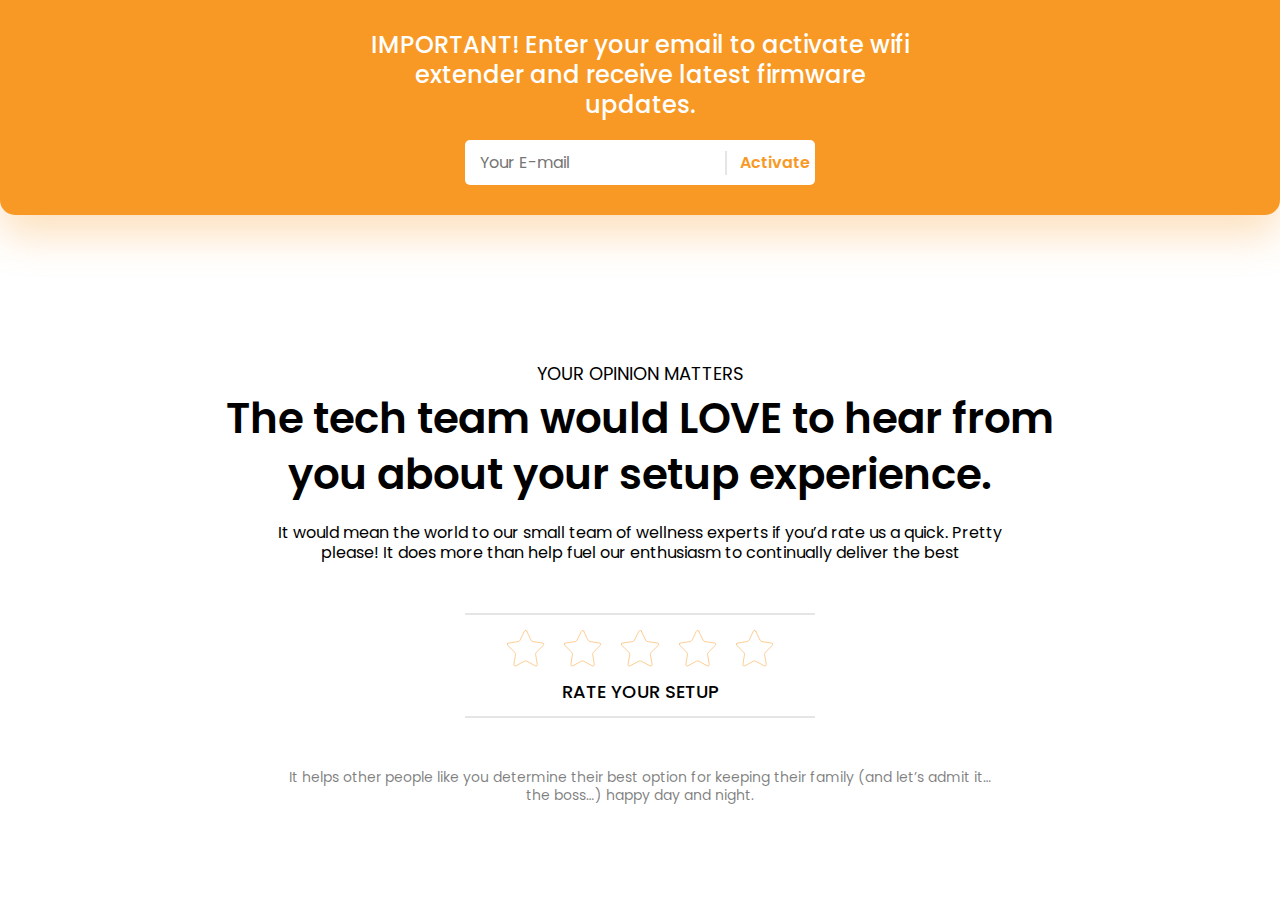
<file: app/index.html>
<!DOCTYPE html>
<html lang="en">

<head>
	<meta charset="UTF-8">
	<meta name="viewport" content="width=device-width, initial-scale=1.0">
	<title>Главная</title>
	<link rel="stylesheet" href="css/style.min.css">
</head>

<body>

	<!-- WRAPPER start -->
	<div class="wrapper page-evaluation">

		<div class="panel-email-form">
			<div class="container">
				<div class="panel-email-form__content">
					<p class="panel-email-form__descr">IMPORTANT! Enter your email to activate wifi extender and
						receive latest firmware updates.</p>
					<div class="panel-email-form__input-box">
						<input type="text" class="panel-email-form__input" placeholder="Your E-mail" />
						<button type="button" class="panel-email-form__input-btn" disabled>Activate</button>
					</div>
				</div>
			</div>
		</div>

		<!-- MAIN start  -->
		<main class="main evaluation">

			<div class="container">

				<!-- CONTENT start  -->
				<div class="evaluation__content">
					<p class="evaluation__message">Your Opinion Matters</p>
					<p class="evaluation__title">The tech team would LOVE to hear from you about your setup experience. </p>
					<p class="evaluation__descr">It would mean the world to our small team of wellness experts if you’d rate
						us a quick. Pretty please! It does more than help fuel our enthusiasm to continually deliver the best
					</p>
					<div class="evaluation-menu__container">
						<div class="evaluation-menu__block js-star-block js-star-block-main">
							<div class="evaluation-menu__item js-star-item">
								<img src="images/star-blank.svg" alt="" class="evaluation-menu__item-blank">
								<!-- <img src="images/star-full.svg" alt="" class="evaluation-menu__item-full"> -->
								<svg class="evaluation-menu__item-full" width="40" height="38" viewBox="0 0 40 38" fill="none"
									xmlns="http://www.w3.org/2000/svg">
									<path
										d="M9.38053 37.5C8.83184 37.5 8.28871 37.2443 7.92764 36.816C7.56752 36.3888 7.4221 35.8452 7.51817 35.2856L9.22975 25.3045C9.36306 24.5296 9.1063 23.7389 8.5429 23.1894L1.29122 16.1209C0.764371 15.6071 0.585661 14.8826 0.813221 14.1829C1.04061 13.4838 1.61088 13.0034 2.33867 12.8979L12.3604 11.4416C13.1391 11.3286 13.8118 10.8399 14.1599 10.1344L18.6415 1.05357C18.9668 0.39382 19.6 0 20.3354 0C21.0709 0 21.7043 0.39386 22.0299 1.05356L26.5115 10.1345C26.8596 10.8399 27.5324 11.3286 28.3111 11.4416L38.3327 12.8979C39.0608 13.0037 39.6312 13.4847 39.8584 14.1843C40.0856 14.8837 39.9068 15.6076 39.3802 16.1208L32.1286 23.1893C31.5651 23.7389 31.3083 24.5296 31.4417 25.3046L33.1532 35.2855C33.2493 35.845 33.1039 36.3884 32.7439 36.8154C32.3828 37.2438 31.8395 37.4996 31.2906 37.4997C30.9869 37.4997 30.691 37.4251 30.411 37.2781L21.4479 32.5661C21.1063 32.3867 20.7217 32.2918 20.3357 32.2918C19.9497 32.2918 19.5651 32.3867 19.2236 32.5661L10.2603 37.2781C9.98033 37.4254 9.68434 37.5 9.38053 37.5Z"
										fill="url(#paint0_linear_18:76)" />
									<path
										d="M8.01096 35.3701L8.01098 35.3701L9.72251 25.3893C9.88376 24.452 9.57313 23.4957 8.89201 22.8314L8.8919 22.8313L1.64031 15.7629C1.24968 15.3819 1.12003 14.8562 1.2887 14.3376L0.813658 14.1831L1.28871 14.3376C1.45721 13.8195 1.87091 13.4709 2.4104 13.3927L2.41057 13.3927L12.4322 11.9364C12.4322 11.9364 12.4323 11.9364 12.4323 11.9364C13.3738 11.7997 14.1873 11.2088 14.6083 10.3557C14.6083 10.3557 14.6083 10.3557 14.6083 10.3557L19.0899 1.27485L19.09 1.27465C19.331 0.78566 19.7904 0.5 20.3354 0.5C20.8805 0.5 21.3402 0.785749 21.5815 1.27483L22.0299 1.05356L21.5815 1.27484L26.0631 10.3557C26.0631 10.3557 26.0631 10.3557 26.0631 10.3557C26.4841 11.2089 27.2977 11.7998 28.2393 11.9364L38.2607 13.3926C38.2607 13.3926 38.2607 13.3927 38.2608 13.3927C38.8006 13.4712 39.2145 13.8202 39.3829 14.3387C39.5513 14.8571 39.4216 15.3824 39.0313 15.7628L39.0312 15.7628L31.7796 22.8313L31.7795 22.8314C31.0983 23.4957 30.7877 24.4518 30.9489 25.3891C30.9489 25.3892 30.9489 25.3893 30.9489 25.3894L32.6604 35.37L32.6604 35.3701C32.732 35.7871 32.6248 36.1809 32.3616 36.4932C32.0932 36.8116 31.6885 36.9996 31.2905 36.9997C31.0713 36.9997 30.8549 36.9464 30.6437 36.8355C30.6437 36.8355 30.6436 36.8355 30.6436 36.8354L21.6806 32.1235L21.6804 32.1235C21.2671 31.9063 20.8027 31.7918 20.3357 31.7918C19.8687 31.7918 19.4044 31.9063 18.9911 32.1234L18.9909 32.1235L10.0277 36.8355L10.0276 36.8356C9.81632 36.9467 9.59988 37 9.38053 37C8.98277 37 8.5783 36.812 8.30993 36.4937C8.0466 36.1813 7.93936 35.7873 8.01096 35.3701Z"
										stroke="#F89925" stroke-opacity="0.5" />
									<defs>
										<linearGradient id="paint0_linear_18:76" x1="20.3357" y1="0" x2="20.3357" y2="37.5"
											gradientUnits="userSpaceOnUse">
											<stop stop-color="#F89925" />
											<stop offset="1" stop-color="#F89925" stop-opacity="0.5" />
										</linearGradient>
									</defs>
								</svg>

							</div>
							<div class="evaluation-menu__item js-star-item">
								<img src="images/star-blank.svg" alt="" class="evaluation-menu__item-blank">
								<!-- <img src="images/star-full.svg" alt="" class="evaluation-menu__item-full"> -->
								<svg class="evaluation-menu__item-full" width="40" height="38" viewBox="0 0 40 38" fill="none"
									xmlns="http://www.w3.org/2000/svg">
									<path
										d="M9.38053 37.5C8.83184 37.5 8.28871 37.2443 7.92764 36.816C7.56752 36.3888 7.4221 35.8452 7.51817 35.2856L9.22975 25.3045C9.36306 24.5296 9.1063 23.7389 8.5429 23.1894L1.29122 16.1209C0.764371 15.6071 0.585661 14.8826 0.813221 14.1829C1.04061 13.4838 1.61088 13.0034 2.33867 12.8979L12.3604 11.4416C13.1391 11.3286 13.8118 10.8399 14.1599 10.1344L18.6415 1.05357C18.9668 0.39382 19.6 0 20.3354 0C21.0709 0 21.7043 0.39386 22.0299 1.05356L26.5115 10.1345C26.8596 10.8399 27.5324 11.3286 28.3111 11.4416L38.3327 12.8979C39.0608 13.0037 39.6312 13.4847 39.8584 14.1843C40.0856 14.8837 39.9068 15.6076 39.3802 16.1208L32.1286 23.1893C31.5651 23.7389 31.3083 24.5296 31.4417 25.3046L33.1532 35.2855C33.2493 35.845 33.1039 36.3884 32.7439 36.8154C32.3828 37.2438 31.8395 37.4996 31.2906 37.4997C30.9869 37.4997 30.691 37.4251 30.411 37.2781L21.4479 32.5661C21.1063 32.3867 20.7217 32.2918 20.3357 32.2918C19.9497 32.2918 19.5651 32.3867 19.2236 32.5661L10.2603 37.2781C9.98033 37.4254 9.68434 37.5 9.38053 37.5Z"
										fill="url(#paint0_linear_18:76)" />
									<path
										d="M8.01096 35.3701L8.01098 35.3701L9.72251 25.3893C9.88376 24.452 9.57313 23.4957 8.89201 22.8314L8.8919 22.8313L1.64031 15.7629C1.24968 15.3819 1.12003 14.8562 1.2887 14.3376L0.813658 14.1831L1.28871 14.3376C1.45721 13.8195 1.87091 13.4709 2.4104 13.3927L2.41057 13.3927L12.4322 11.9364C12.4322 11.9364 12.4323 11.9364 12.4323 11.9364C13.3738 11.7997 14.1873 11.2088 14.6083 10.3557C14.6083 10.3557 14.6083 10.3557 14.6083 10.3557L19.0899 1.27485L19.09 1.27465C19.331 0.78566 19.7904 0.5 20.3354 0.5C20.8805 0.5 21.3402 0.785749 21.5815 1.27483L22.0299 1.05356L21.5815 1.27484L26.0631 10.3557C26.0631 10.3557 26.0631 10.3557 26.0631 10.3557C26.4841 11.2089 27.2977 11.7998 28.2393 11.9364L38.2607 13.3926C38.2607 13.3926 38.2607 13.3927 38.2608 13.3927C38.8006 13.4712 39.2145 13.8202 39.3829 14.3387C39.5513 14.8571 39.4216 15.3824 39.0313 15.7628L39.0312 15.7628L31.7796 22.8313L31.7795 22.8314C31.0983 23.4957 30.7877 24.4518 30.9489 25.3891C30.9489 25.3892 30.9489 25.3893 30.9489 25.3894L32.6604 35.37L32.6604 35.3701C32.732 35.7871 32.6248 36.1809 32.3616 36.4932C32.0932 36.8116 31.6885 36.9996 31.2905 36.9997C31.0713 36.9997 30.8549 36.9464 30.6437 36.8355C30.6437 36.8355 30.6436 36.8355 30.6436 36.8354L21.6806 32.1235L21.6804 32.1235C21.2671 31.9063 20.8027 31.7918 20.3357 31.7918C19.8687 31.7918 19.4044 31.9063 18.9911 32.1234L18.9909 32.1235L10.0277 36.8355L10.0276 36.8356C9.81632 36.9467 9.59988 37 9.38053 37C8.98277 37 8.5783 36.812 8.30993 36.4937C8.0466 36.1813 7.93936 35.7873 8.01096 35.3701Z"
										stroke="#F89925" stroke-opacity="0.5" />
									<defs>
										<linearGradient id="paint0_linear_18:76" x1="20.3357" y1="0" x2="20.3357" y2="37.5"
											gradientUnits="userSpaceOnUse">
											<stop stop-color="#F89925" />
											<stop offset="1" stop-color="#F89925" stop-opacity="0.5" />
										</linearGradient>
									</defs>
								</svg>
							</div>
							<div class="evaluation-menu__item js-star-item">
								<img src="images/star-blank.svg" alt="" class="evaluation-menu__item-blank">
								<!-- <img src="images/star-full.svg" alt="" class="evaluation-menu__item-full"> -->
								<svg class="evaluation-menu__item-full" width="40" height="38" viewBox="0 0 40 38" fill="none"
									xmlns="http://www.w3.org/2000/svg">
									<path
										d="M9.38053 37.5C8.83184 37.5 8.28871 37.2443 7.92764 36.816C7.56752 36.3888 7.4221 35.8452 7.51817 35.2856L9.22975 25.3045C9.36306 24.5296 9.1063 23.7389 8.5429 23.1894L1.29122 16.1209C0.764371 15.6071 0.585661 14.8826 0.813221 14.1829C1.04061 13.4838 1.61088 13.0034 2.33867 12.8979L12.3604 11.4416C13.1391 11.3286 13.8118 10.8399 14.1599 10.1344L18.6415 1.05357C18.9668 0.39382 19.6 0 20.3354 0C21.0709 0 21.7043 0.39386 22.0299 1.05356L26.5115 10.1345C26.8596 10.8399 27.5324 11.3286 28.3111 11.4416L38.3327 12.8979C39.0608 13.0037 39.6312 13.4847 39.8584 14.1843C40.0856 14.8837 39.9068 15.6076 39.3802 16.1208L32.1286 23.1893C31.5651 23.7389 31.3083 24.5296 31.4417 25.3046L33.1532 35.2855C33.2493 35.845 33.1039 36.3884 32.7439 36.8154C32.3828 37.2438 31.8395 37.4996 31.2906 37.4997C30.9869 37.4997 30.691 37.4251 30.411 37.2781L21.4479 32.5661C21.1063 32.3867 20.7217 32.2918 20.3357 32.2918C19.9497 32.2918 19.5651 32.3867 19.2236 32.5661L10.2603 37.2781C9.98033 37.4254 9.68434 37.5 9.38053 37.5Z"
										fill="url(#paint0_linear_18:76)" />
									<path
										d="M8.01096 35.3701L8.01098 35.3701L9.72251 25.3893C9.88376 24.452 9.57313 23.4957 8.89201 22.8314L8.8919 22.8313L1.64031 15.7629C1.24968 15.3819 1.12003 14.8562 1.2887 14.3376L0.813658 14.1831L1.28871 14.3376C1.45721 13.8195 1.87091 13.4709 2.4104 13.3927L2.41057 13.3927L12.4322 11.9364C12.4322 11.9364 12.4323 11.9364 12.4323 11.9364C13.3738 11.7997 14.1873 11.2088 14.6083 10.3557C14.6083 10.3557 14.6083 10.3557 14.6083 10.3557L19.0899 1.27485L19.09 1.27465C19.331 0.78566 19.7904 0.5 20.3354 0.5C20.8805 0.5 21.3402 0.785749 21.5815 1.27483L22.0299 1.05356L21.5815 1.27484L26.0631 10.3557C26.0631 10.3557 26.0631 10.3557 26.0631 10.3557C26.4841 11.2089 27.2977 11.7998 28.2393 11.9364L38.2607 13.3926C38.2607 13.3926 38.2607 13.3927 38.2608 13.3927C38.8006 13.4712 39.2145 13.8202 39.3829 14.3387C39.5513 14.8571 39.4216 15.3824 39.0313 15.7628L39.0312 15.7628L31.7796 22.8313L31.7795 22.8314C31.0983 23.4957 30.7877 24.4518 30.9489 25.3891C30.9489 25.3892 30.9489 25.3893 30.9489 25.3894L32.6604 35.37L32.6604 35.3701C32.732 35.7871 32.6248 36.1809 32.3616 36.4932C32.0932 36.8116 31.6885 36.9996 31.2905 36.9997C31.0713 36.9997 30.8549 36.9464 30.6437 36.8355C30.6437 36.8355 30.6436 36.8355 30.6436 36.8354L21.6806 32.1235L21.6804 32.1235C21.2671 31.9063 20.8027 31.7918 20.3357 31.7918C19.8687 31.7918 19.4044 31.9063 18.9911 32.1234L18.9909 32.1235L10.0277 36.8355L10.0276 36.8356C9.81632 36.9467 9.59988 37 9.38053 37C8.98277 37 8.5783 36.812 8.30993 36.4937C8.0466 36.1813 7.93936 35.7873 8.01096 35.3701Z"
										stroke="#F89925" stroke-opacity="0.5" />
									<defs>
										<linearGradient id="paint0_linear_18:76" x1="20.3357" y1="0" x2="20.3357" y2="37.5"
											gradientUnits="userSpaceOnUse">
											<stop stop-color="#F89925" />
											<stop offset="1" stop-color="#F89925" stop-opacity="0.5" />
										</linearGradient>
									</defs>
								</svg>
							</div>
							<div class="evaluation-menu__item js-star-item">
								<img src="images/star-blank.svg" alt="" class="evaluation-menu__item-blank">
								<!-- <img src="images/star-full.svg" alt="" class="evaluation-menu__item-full"> -->
								<svg class="evaluation-menu__item-full" width="40" height="38" viewBox="0 0 40 38" fill="none"
									xmlns="http://www.w3.org/2000/svg">
									<path
										d="M9.38053 37.5C8.83184 37.5 8.28871 37.2443 7.92764 36.816C7.56752 36.3888 7.4221 35.8452 7.51817 35.2856L9.22975 25.3045C9.36306 24.5296 9.1063 23.7389 8.5429 23.1894L1.29122 16.1209C0.764371 15.6071 0.585661 14.8826 0.813221 14.1829C1.04061 13.4838 1.61088 13.0034 2.33867 12.8979L12.3604 11.4416C13.1391 11.3286 13.8118 10.8399 14.1599 10.1344L18.6415 1.05357C18.9668 0.39382 19.6 0 20.3354 0C21.0709 0 21.7043 0.39386 22.0299 1.05356L26.5115 10.1345C26.8596 10.8399 27.5324 11.3286 28.3111 11.4416L38.3327 12.8979C39.0608 13.0037 39.6312 13.4847 39.8584 14.1843C40.0856 14.8837 39.9068 15.6076 39.3802 16.1208L32.1286 23.1893C31.5651 23.7389 31.3083 24.5296 31.4417 25.3046L33.1532 35.2855C33.2493 35.845 33.1039 36.3884 32.7439 36.8154C32.3828 37.2438 31.8395 37.4996 31.2906 37.4997C30.9869 37.4997 30.691 37.4251 30.411 37.2781L21.4479 32.5661C21.1063 32.3867 20.7217 32.2918 20.3357 32.2918C19.9497 32.2918 19.5651 32.3867 19.2236 32.5661L10.2603 37.2781C9.98033 37.4254 9.68434 37.5 9.38053 37.5Z"
										fill="url(#paint0_linear_18:76)" />
									<path
										d="M8.01096 35.3701L8.01098 35.3701L9.72251 25.3893C9.88376 24.452 9.57313 23.4957 8.89201 22.8314L8.8919 22.8313L1.64031 15.7629C1.24968 15.3819 1.12003 14.8562 1.2887 14.3376L0.813658 14.1831L1.28871 14.3376C1.45721 13.8195 1.87091 13.4709 2.4104 13.3927L2.41057 13.3927L12.4322 11.9364C12.4322 11.9364 12.4323 11.9364 12.4323 11.9364C13.3738 11.7997 14.1873 11.2088 14.6083 10.3557C14.6083 10.3557 14.6083 10.3557 14.6083 10.3557L19.0899 1.27485L19.09 1.27465C19.331 0.78566 19.7904 0.5 20.3354 0.5C20.8805 0.5 21.3402 0.785749 21.5815 1.27483L22.0299 1.05356L21.5815 1.27484L26.0631 10.3557C26.0631 10.3557 26.0631 10.3557 26.0631 10.3557C26.4841 11.2089 27.2977 11.7998 28.2393 11.9364L38.2607 13.3926C38.2607 13.3926 38.2607 13.3927 38.2608 13.3927C38.8006 13.4712 39.2145 13.8202 39.3829 14.3387C39.5513 14.8571 39.4216 15.3824 39.0313 15.7628L39.0312 15.7628L31.7796 22.8313L31.7795 22.8314C31.0983 23.4957 30.7877 24.4518 30.9489 25.3891C30.9489 25.3892 30.9489 25.3893 30.9489 25.3894L32.6604 35.37L32.6604 35.3701C32.732 35.7871 32.6248 36.1809 32.3616 36.4932C32.0932 36.8116 31.6885 36.9996 31.2905 36.9997C31.0713 36.9997 30.8549 36.9464 30.6437 36.8355C30.6437 36.8355 30.6436 36.8355 30.6436 36.8354L21.6806 32.1235L21.6804 32.1235C21.2671 31.9063 20.8027 31.7918 20.3357 31.7918C19.8687 31.7918 19.4044 31.9063 18.9911 32.1234L18.9909 32.1235L10.0277 36.8355L10.0276 36.8356C9.81632 36.9467 9.59988 37 9.38053 37C8.98277 37 8.5783 36.812 8.30993 36.4937C8.0466 36.1813 7.93936 35.7873 8.01096 35.3701Z"
										stroke="#F89925" stroke-opacity="0.5" />
									<defs>
										<linearGradient id="paint0_linear_18:76" x1="20.3357" y1="0" x2="20.3357" y2="37.5"
											gradientUnits="userSpaceOnUse">
											<stop stop-color="#F89925" />
											<stop offset="1" stop-color="#F89925" stop-opacity="0.5" />
										</linearGradient>
									</defs>
								</svg>
							</div>
							<div class="evaluation-menu__item js-star-item">
								<img src="images/star-blank.svg" alt="" class="evaluation-menu__item-blank">
								<!-- <img src="images/star-full.svg" alt="" class="evaluation-menu__item-full"> -->
								<svg class="evaluation-menu__item-full" width="40" height="38" viewBox="0 0 40 38" fill="none"
									xmlns="http://www.w3.org/2000/svg">
									<path
										d="M9.38053 37.5C8.83184 37.5 8.28871 37.2443 7.92764 36.816C7.56752 36.3888 7.4221 35.8452 7.51817 35.2856L9.22975 25.3045C9.36306 24.5296 9.1063 23.7389 8.5429 23.1894L1.29122 16.1209C0.764371 15.6071 0.585661 14.8826 0.813221 14.1829C1.04061 13.4838 1.61088 13.0034 2.33867 12.8979L12.3604 11.4416C13.1391 11.3286 13.8118 10.8399 14.1599 10.1344L18.6415 1.05357C18.9668 0.39382 19.6 0 20.3354 0C21.0709 0 21.7043 0.39386 22.0299 1.05356L26.5115 10.1345C26.8596 10.8399 27.5324 11.3286 28.3111 11.4416L38.3327 12.8979C39.0608 13.0037 39.6312 13.4847 39.8584 14.1843C40.0856 14.8837 39.9068 15.6076 39.3802 16.1208L32.1286 23.1893C31.5651 23.7389 31.3083 24.5296 31.4417 25.3046L33.1532 35.2855C33.2493 35.845 33.1039 36.3884 32.7439 36.8154C32.3828 37.2438 31.8395 37.4996 31.2906 37.4997C30.9869 37.4997 30.691 37.4251 30.411 37.2781L21.4479 32.5661C21.1063 32.3867 20.7217 32.2918 20.3357 32.2918C19.9497 32.2918 19.5651 32.3867 19.2236 32.5661L10.2603 37.2781C9.98033 37.4254 9.68434 37.5 9.38053 37.5Z"
										fill="url(#paint0_linear_18:76)" />
									<path
										d="M8.01096 35.3701L8.01098 35.3701L9.72251 25.3893C9.88376 24.452 9.57313 23.4957 8.89201 22.8314L8.8919 22.8313L1.64031 15.7629C1.24968 15.3819 1.12003 14.8562 1.2887 14.3376L0.813658 14.1831L1.28871 14.3376C1.45721 13.8195 1.87091 13.4709 2.4104 13.3927L2.41057 13.3927L12.4322 11.9364C12.4322 11.9364 12.4323 11.9364 12.4323 11.9364C13.3738 11.7997 14.1873 11.2088 14.6083 10.3557C14.6083 10.3557 14.6083 10.3557 14.6083 10.3557L19.0899 1.27485L19.09 1.27465C19.331 0.78566 19.7904 0.5 20.3354 0.5C20.8805 0.5 21.3402 0.785749 21.5815 1.27483L22.0299 1.05356L21.5815 1.27484L26.0631 10.3557C26.0631 10.3557 26.0631 10.3557 26.0631 10.3557C26.4841 11.2089 27.2977 11.7998 28.2393 11.9364L38.2607 13.3926C38.2607 13.3926 38.2607 13.3927 38.2608 13.3927C38.8006 13.4712 39.2145 13.8202 39.3829 14.3387C39.5513 14.8571 39.4216 15.3824 39.0313 15.7628L39.0312 15.7628L31.7796 22.8313L31.7795 22.8314C31.0983 23.4957 30.7877 24.4518 30.9489 25.3891C30.9489 25.3892 30.9489 25.3893 30.9489 25.3894L32.6604 35.37L32.6604 35.3701C32.732 35.7871 32.6248 36.1809 32.3616 36.4932C32.0932 36.8116 31.6885 36.9996 31.2905 36.9997C31.0713 36.9997 30.8549 36.9464 30.6437 36.8355C30.6437 36.8355 30.6436 36.8355 30.6436 36.8354L21.6806 32.1235L21.6804 32.1235C21.2671 31.9063 20.8027 31.7918 20.3357 31.7918C19.8687 31.7918 19.4044 31.9063 18.9911 32.1234L18.9909 32.1235L10.0277 36.8355L10.0276 36.8356C9.81632 36.9467 9.59988 37 9.38053 37C8.98277 37 8.5783 36.812 8.30993 36.4937C8.0466 36.1813 7.93936 35.7873 8.01096 35.3701Z"
										stroke="#F89925" stroke-opacity="0.5" />
									<defs>
										<linearGradient id="paint0_linear_18:76" x1="20.3357" y1="0" x2="20.3357" y2="37.5"
											gradientUnits="userSpaceOnUse">
											<stop stop-color="#F89925" />
											<stop offset="1" stop-color="#F89925" stop-opacity="0.5" />
										</linearGradient>
									</defs>
								</svg>
							</div>
						</div>
						<p class="evaluation-menu__title">Rate your setup</p>
					</div>
					<p class="evaluation__post-info">It helps other people like you determine their best option for keeping
						their family (and let’s admit it…the boss…) happy day and night. </p>
				</div>
				<!-- CONTENT end -->

			</div>

		</main>
		<!-- MAIN end -->


	</div>
	<!-- WRAPPER end -->



	<!-- SCRIPTS start  -->
	<script src="js/main.min.js"></script>



</body>

</html>
</file>
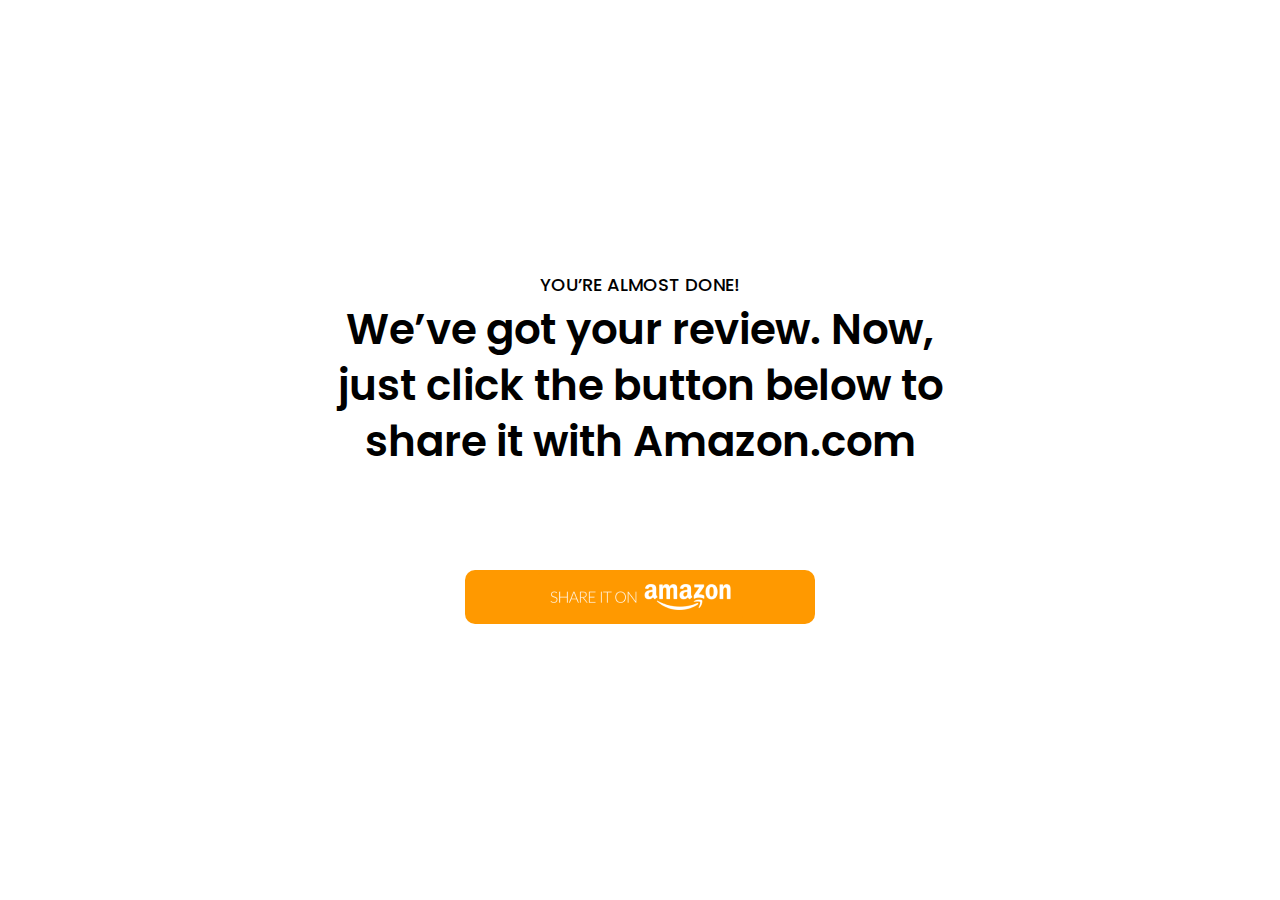
<file: app/result.html>
<!DOCTYPE html>
<html lang="en">

<head>
   <meta charset="UTF-8">
   <meta name="viewport" content="width=device-width, initial-scale=1.0">
   <title>Главная</title>
   <link rel="stylesheet" href="css/style.min.css">
</head>

<body>

   <!-- WRAPPER start -->
   <div class="wrapper page-result">

      <!-- MAIN start  -->
      <main class="main result">

         <div class="container">

            <!-- CONTENT start  -->
            <div class="result__content">
               <p class="result__message">You’re almost done!</p>
               <p class="result__title">We’ve got your review. Now, just click the button below to share it with
                  Amazon.com</p>
               <button type="button" class="result__share">
                  <img src="images/share.png" alt="">
               </button>
            </div>
            <!-- CONTENT end -->

         </div>

      </main>
      <!-- MAIN end -->


   </div>
   <!-- WRAPPER end -->



   <!-- SCRIPTS start  -->
   <script src="js/main.min.js"></script>



</body>

</html>
</file>
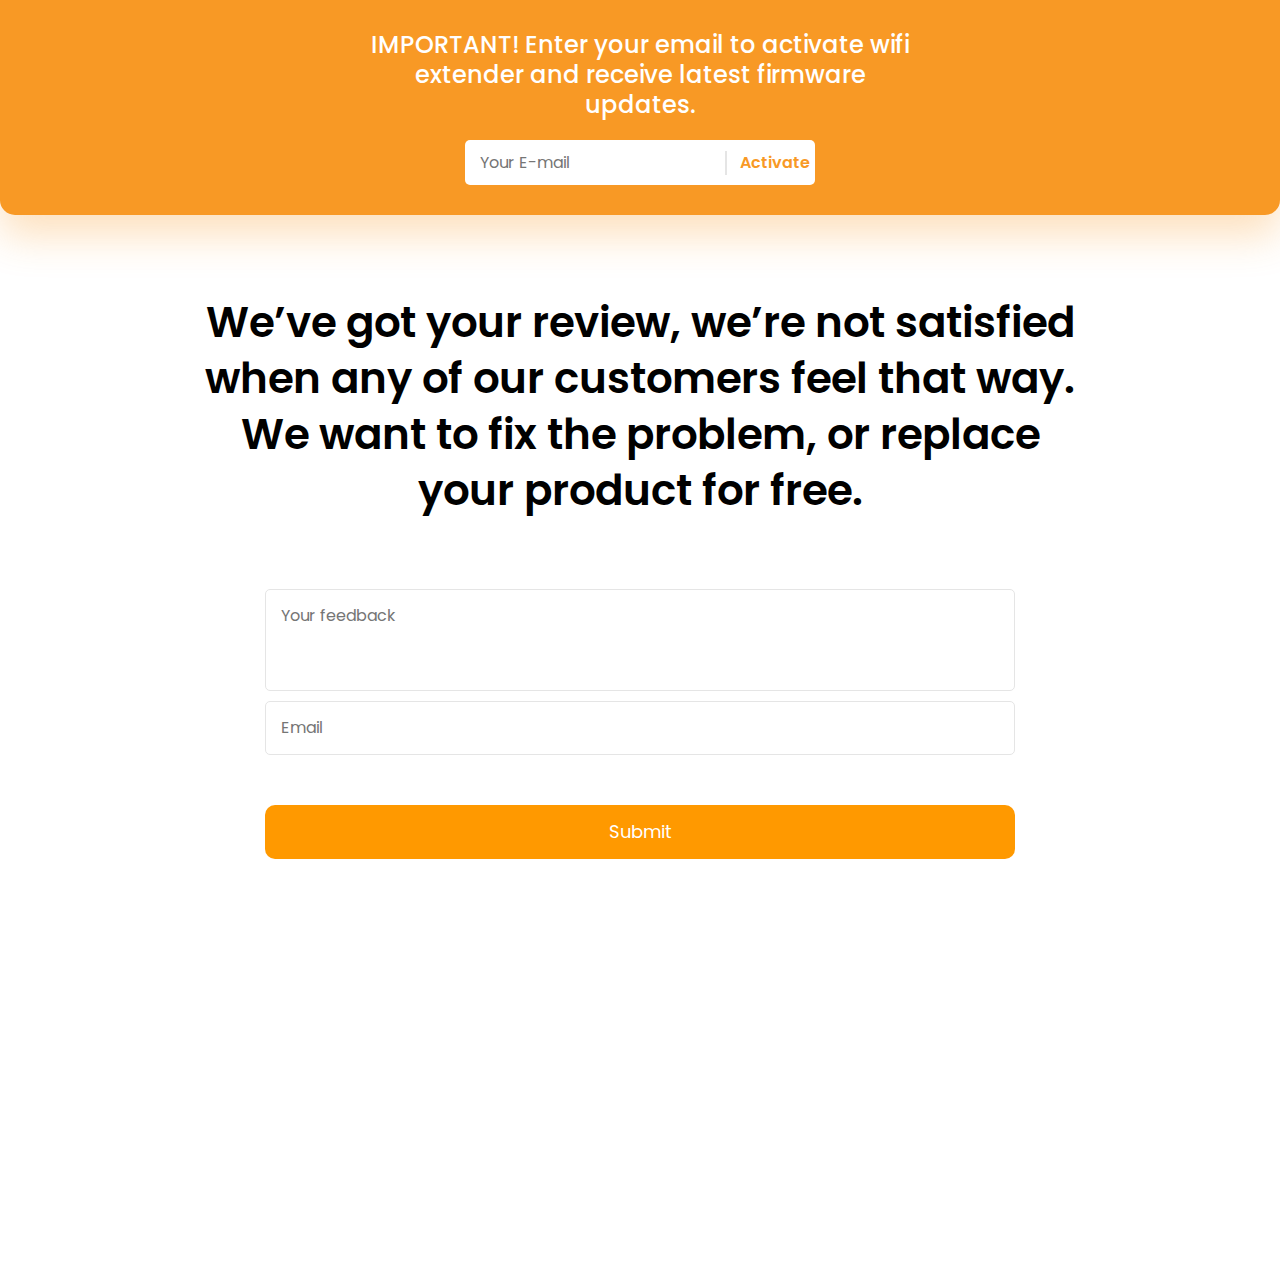
<file: app/review.html>
<!DOCTYPE html>
<html lang="en">

<head>
   <meta charset="UTF-8">
   <meta name="viewport" content="width=device-width, initial-scale=1.0">
   <title>Главная</title>
   <link rel="stylesheet" href="css/style.min.css">
</head>

<body>

   <!-- WRAPPER start -->
   <div class="wrapper page-review">

      <div class="panel-email-form">
         <div class="container">
            <div class="panel-email-form__content">
               <p class="panel-email-form__descr">IMPORTANT! Enter your email to activate wifi extender and
                  receive latest firmware updates.</p>
               <div class="panel-email-form__input-box">
                  <input type="text" class="panel-email-form__input" placeholder="Your E-mail" />
                  <button type="button" class="panel-email-form__input-btn" disabled>Activate</button>
               </div>
            </div>
         </div>
      </div>


      <!-- MAIN start  -->
      <main class="main review">

         <div class="container">

            <!-- CONTENT start  -->
            <div class="review__content">
               <p class="review__title">We’ve got your review, we’re not satisfied when any of our customers feel that
                  way. We want to fix the problem, or replace your product for free.</p>
               <div class="review__container">
                  <div class="review__form">
                     <div class="review__input-block">
                        <textarea rows="3" class="review__input" placeholder="Your feedback"></textarea>
                        <input type="email" class="review__input" placeholder="Email">
                     </div>
                     <button type="button" class="review__submit-btn">Submit</button>
                  </div>
                  <div class="review__info">
                     <div class="review__info-leftside">
                        <p class="review__info-title">Avoid the hassle
                           of shipping <br>
                           the product back</p>
                        <p class="review__info-warning">Within 1 year of the purchase <br>
                           date for a free replacement or full refund.</p>
                     </div>
                     <div class="review__info-rightside">
                        <p class="review__info-contact-us">Contact our friendly support team: <br> We respond to all
                           inquires
                           within 24 hours.</p>
                        <p class="review__info-num">888.203.4081</p>
                        <p class="review__info-email">
                           help@prowifiboost.com</p>
                     </div>
                  </div>
                  <p class="review__ps">It helps other people like you determine their best option for keeping their
                     family (and let’s admit it…the boss…) happy day and night. </p>
               </div>
            </div>
            <!-- CONTENT end -->

         </div>

      </main>
      <!-- MAIN end -->


   </div>
   <!-- WRAPPER end -->



   <!-- SCRIPTS start  -->
   <script src="js/main.min.js"></script>



</body>

</html>
</file>
<file: app/css/style.min.css>
html{-webkit-box-sizing:border-box;box-sizing:border-box}*,*::after,*::before{-webkit-box-sizing:inherit;box-sizing:inherit}ul[class],ol[class]{padding:0}body,h1,h2,h3,h4,h5,h6,p,ul,ol,li,figure,figcaption,blockquote,dl,dd{margin:0}ul[class]{list-style:none}img{max-width:100%;display:block}input,button,textarea,select{font:inherit;outline:none}a{text-decoration:none;color:inherit}a :focus{outline:none;text-decoration:none;color:inherit}button,input{border:unset}@font-face{font-family:"Poppins";src:url("../fonts/Poppins-SemiBold.woff2") format("woff2"),url("../fonts/Poppins-SemiBold.woff") format("woff");font-weight:600;font-style:normal;font-display:swap}@font-face{font-family:"Poppins";src:url("../fonts/Poppins-Medium.woff2") format("woff2"),url("../fonts/Poppins-Medium.woff") format("woff");font-weight:500;font-style:normal;font-display:swap}@font-face{font-family:"Poppins";src:url("../fonts/Poppins-Regular.woff2") format("woff2"),url("../fonts/Poppins-Regular.woff") format("woff");font-weight:normal;font-style:normal;font-display:swap}.evaluation-menu__item img{width:100%;height:100%;-o-object-fit:contain;object-fit:contain}html,body{height:100%;font-family:"Poppins";font-weight:normal;font-style:normal;font-size:17px;color:#000;overflow-x:hidden}textarea{resize:none}.wrapper{display:-webkit-box;display:-ms-flexbox;display:flex;-webkit-box-orient:vertical;-webkit-box-direction:normal;-ms-flex-direction:column;flex-direction:column;min-height:100%}.main{-webkit-box-flex:1;-ms-flex:1 0 auto;flex:1 0 auto;position:relative}.footer{-webkit-box-flex:0;-ms-flex:0 0 auto;flex:0 0 auto}.container{max-width:980px;margin:0 auto;padding:0px 50px;height:100%}input,textarea{-webkit-appearance:none;-moz-appearance:none;appearance:none;outline:none}.checkbox{position:relative}.checkbox-none,.radio-none{position:absolute;width:1px;height:1px;overflow:hidden;clip:rect(0 0 0 0)}.checkbox-style{display:block;cursor:pointer}.radio-style{position:relative;display:block;cursor:pointer}.radio-none:checked+.radio-style::before{content:" "}.popup{display:none;position:fixed;top:0;left:0;z-index:99999;width:100%;height:100vh}.popup__body{width:100%;height:100%;display:-webkit-box;display:-ms-flexbox;display:flex;-webkit-box-align:center;-ms-flex-align:center;align-items:center;-webkit-box-pack:center;-ms-flex-pack:center;justify-content:center}input,textarea{border:unset;background:transparent}button{border:unset;padding:unset;cursor:pointer}.panel-email-form{background:#f89925;-webkit-box-shadow:0px 20px 40px rgba(248,153,37,0.3);box-shadow:0px 20px 40px rgba(248,153,37,0.3);border-radius:0px 0px 15px 15px;color:#fff}.panel-email-form .container{padding:0 20px;max-width:600px}.panel-email-form__content{padding:30px 0}.panel-email-form__descr{font-weight:500;font-size:24px;line-height:125%;text-align:center;margin-bottom:20px}.panel-email-form__input-box{max-width:350px;background:#fff;display:-webkit-box;display:-ms-flexbox;display:flex;-webkit-box-align:center;-ms-flex-align:center;align-items:center;border-radius:5px;overflow:hidden;margin:0 auto}.panel-email-form__input{-webkit-box-flex:1;-ms-flex:1 1 auto;flex:1 1 auto;height:100%;padding:10px 15px;font-size:16px;line-height:24px}.panel-email-form__input::-webkit-input-placeholder{color:rbga(0, 0, 0, 0.3)}.panel-email-form__input::-moz-placeholder{color:rbga(0, 0, 0, 0.3)}.panel-email-form__input:-ms-input-placeholder{color:rbga(0, 0, 0, 0.3)}.panel-email-form__input::-ms-input-placeholder{color:rbga(0, 0, 0, 0.3)}.panel-email-form__input::placeholder{color:rbga(0, 0, 0, 0.3)}.panel-email-form__input-btn{font-weight:600;font-size:16px;line-height:24px;padding:10px 15px;background:transparent;color:#f89925;position:relative}.panel-email-form__input-btn::before{content:"";position:absolute;-webkit-transform:translateY(-50%);-ms-transform:translateY(-50%);transform:translateY(-50%);top:50%;left:0;height:24px;width:2px;background:rgba(0,0,0,0.1)}.evaluation__content{padding:150px 0 50px;text-align:center}.evaluation__message{font-size:18px;line-height:18px;text-transform:uppercase;margin-bottom:8px}.evaluation__title{font-weight:600;font-size:42px;margin-bottom:20px;line-height:133%}.evaluation__descr{font-size:16px;line-height:125%;max-width:770px;margin:0 auto;margin-bottom:50px}.evaluation__post-info{font-size:14px;line-height:129%;max-width:712px;margin:0 auto;color:rgba(0,0,0,0.5)}.evaluation-menu{position:relative}.evaluation-menu__container{padding:15px 0;max-width:350px;margin:0 auto;width:100%;border-top:2px solid rgba(0,0,0,0.1);border-bottom:2px solid rgba(0,0,0,0.1);display:-webkit-box;display:-ms-flexbox;display:flex;-webkit-box-orient:vertical;-webkit-box-direction:normal;-ms-flex-direction:column;flex-direction:column;-webkit-box-align:center;-ms-flex-align:center;align-items:center;margin-bottom:50px}.evaluation-menu__block{margin-bottom:16px;display:-webkit-box;display:-ms-flexbox;display:flex;-webkit-box-pack:center;-ms-flex-pack:center;justify-content:center;width:100%}.evaluation-menu__item{-webkit-box-flex:0;-ms-flex:0 0 auto;flex:0 0 auto;width:39.2px;height:37.5px;cursor:pointer;-webkit-box-sizing:content-box;box-sizing:content-box}.evaluation-menu__item:not(:last-child){padding-right:18px}.evaluation-menu__item.active .evaluation-menu__item-blank,.evaluation-menu__item.js-hover .evaluation-menu__item-blank{display:none}.evaluation-menu__item.active .evaluation-menu__item-full,.evaluation-menu__item.js-hover .evaluation-menu__item-full{display:block}.evaluation-menu__item-full{display:none}.evaluation-menu__title{font-weight:500;font-size:18px;line-height:100%;text-align:center;text-transform:uppercase}.page-result{height:100%}.result{height:100%;text-align:center}.result .container{max-width:770px;height:100%}.result__content{padding:50px 0;display:-webkit-box;display:-ms-flexbox;display:flex;-webkit-box-align:center;-ms-flex-align:center;align-items:center;-webkit-box-orient:vertical;-webkit-box-direction:normal;-ms-flex-direction:column;flex-direction:column;-webkit-box-pack:center;-ms-flex-pack:center;justify-content:center;height:100%}.result__message{text-transform:uppercase;font-weight:500;font-size:18px;line-height:18px;margin-bottom:8px}.result__title{font-weight:600;font-size:42px;line-height:56px;margin-bottom:100px}.result__share{display:-webkit-box;display:-ms-flexbox;display:flex;-webkit-box-pack:center;-ms-flex-pack:center;justify-content:center;max-width:350px;width:100%;background:#ff9900;border-radius:10px}.review .container{max-width:920px;padding:0 20px}.review__content{padding:80px 0}.review__title{font-weight:600;font-size:42px;line-height:56px;text-align:center;margin-bottom:70px}.review__container{max-width:750px;margin:0 auto}.review__input-block{margin:-5px;display:-webkit-box;display:-ms-flexbox;display:flex;-ms-flex-wrap:wrap;flex-wrap:wrap;margin-bottom:45px}.review__input{padding:14px 15px;width:calc(100% - 10px);margin:5px;background:#ffffff;font-size:16px;line-height:24px;border:1px solid #e5e5e5;border-radius:5px}.review__input::-webkit-input-placeholder{color:rbga(0, 0, 0, 0.3)}.review__input::-moz-placeholder{color:rbga(0, 0, 0, 0.3)}.review__input:-ms-input-placeholder{color:rbga(0, 0, 0, 0.3)}.review__input::-ms-input-placeholder{color:rbga(0, 0, 0, 0.3)}.review__input::placeholder{color:rbga(0, 0, 0, 0.3)}.review__input-short{width:calc(50% - 10px)}.review__submit-btn{background:#ff9900;border-radius:10px;font-size:18px;line-height:133%;text-transform:capitalize;color:#ffffff;padding:15px;width:100%;display:block;margin-bottom:50px}.review__info{padding:30px 0;border-top:1px solid rgba(0,0,0,0.1);border-bottom:1px solid rgba(0,0,0,0.1);display:-webkit-box;display:-ms-flexbox;display:flex;margin-bottom:50px}.review__info-leftside{width:345px;margin-right:70px}.review__info-title{margin-top:5px;font-weight:500;font-size:18px;line-height:18px;text-transform:uppercase;max-width:180px;margin-bottom:17px}.review__info-warning{font-size:16px;line-height:125%;position:relative;padding-left:15px}.review__info-warning::before{content:"!";margin-right:10px;position:absolute;top:0;left:0;color:#f89925}.review__info-contact-us{font-size:16px;line-height:125%;margin-bottom:14px;color:rgba(0,0,0,0.3)}.review__info-num{font-size:24px;line-height:24px;-webkit-text-decoration-line:underline;text-decoration-line:underline;text-transform:uppercase;margin-bottom:10px}.review__info-email{font-size:24px;line-height:24px;-webkit-text-decoration-line:underline;text-decoration-line:underline;text-transform:uppercase}.review__ps{font-size:14px;line-height:129%;text-align:center;max-width:712px;margin:0 auto;color:rgba(0,0,0,0.5)}@media (max-width: 991.98px){.evaluation__content{padding:100px 0 50px}.evaluation__descr{margin-bottom:30px;max-width:578px}.evaluation__post-info{max-width:578px}.evaluation-menu__container{margin-bottom:30px}.review__content{padding:70px 0 60px}.review__title{font-size:36px;padding:0 8px;margin-bottom:50px;line-height:46px}.review__info-leftside{margin-right:47px}}@media (max-width: 767.98px){.container{padding:0 20px}}@media (max-width: 575.98px){.panel-email-form{border-radius:0px 0px 10px 10px}.panel-email-form__content{padding:30px 0 25px}.panel-email-form__descr{font-size:20px;margin-bottom:30px}.evaluation__content{padding:40px 0 20px}.evaluation__title{font-size:24px;margin-bottom:10px}.result__title{font-size:24px;line-height:30px;margin-bottom:80px}.review__content{padding:50px 0}.review__title{font-size:24px;line-height:30px;padding:0;margin-bottom:30px}.review__input-block{margin-bottom:30px}.review__input-short{margin:4px 5px;width:calc(100% - 10px)}.review__submit-btn{margin-bottom:40px}.review__info{padding:20px 0 30px;-webkit-box-orient:vertical;-webkit-box-direction:normal;-ms-flex-direction:column;flex-direction:column;margin-bottom:30px}.review__info-leftside{margin-right:unset;width:unset;max-width:unset}.review__info-warning{margin-bottom:30px}}
</file>
